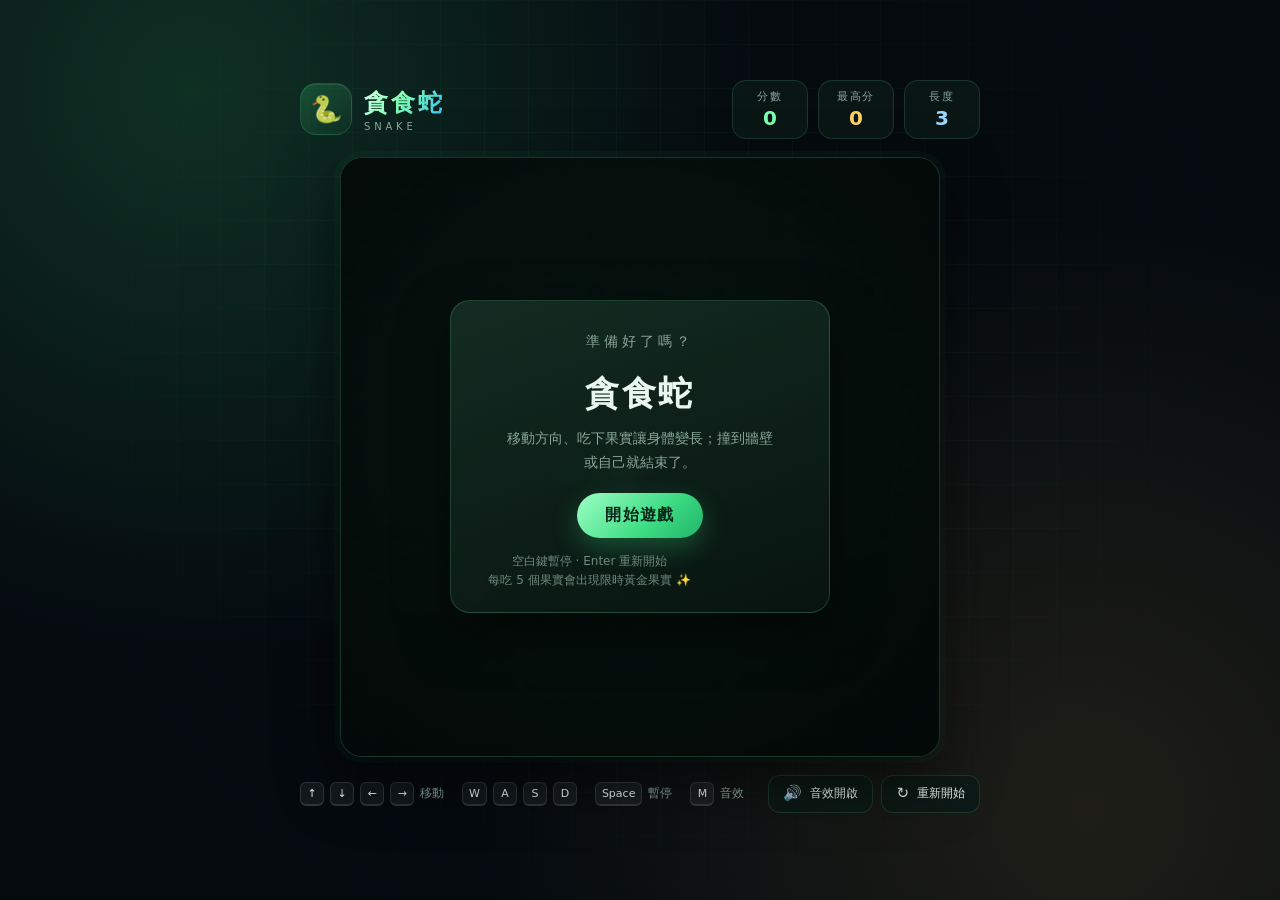
<file: snake.html>
<!DOCTYPE html>
<html lang="zh-Hant">
<head>
  <meta charset="UTF-8" />
  <meta name="viewport" content="width=device-width, initial-scale=1.0, maximum-scale=1.0, user-scalable=no" />
  <meta name="theme-color" content="#050a0f" />
  <meta name="description" content="經典貪食蛇遊戲，支援鍵盤、滑動手勢與虛擬方向鍵。" />
  <title>貪食蛇 · Snake</title>
  <link rel="icon" href="data:image/svg+xml,%3Csvg xmlns='http://www.w3.org/2000/svg' viewBox='0 0 100 100'%3E%3Ctext y='.9em' font-size='90'%3E%F0%9F%90%8D%3C/text%3E%3C/svg%3E" />
  <style>
    :root {
      --bg: #050a0f;
      --surface: rgba(12, 26, 22, 0.82);
      --line: rgba(125, 255, 178, 0.14);
      --text: #e9f7ef;
      --muted: #8aa79a;
      --accent: #4ade80;
      --accent-soft: #7dffb2;
      --gold: #ffd166;
      --danger: #ff6b81;
      --shadow: 0 24px 60px rgba(0, 0, 0, 0.55);
      --radius: 22px;
      font-family: "Segoe UI", "Noto Sans TC", "PingFang TC", "Microsoft JhengHei", system-ui, sans-serif;
    }

    *,
    *::before,
    *::after {
      box-sizing: border-box;
    }

    html {
      height: 100%;
    }

    body {
      margin: 0;
      min-height: 100vh;
      min-height: 100dvh;
      display: flex;
      align-items: center;
      justify-content: center;
      padding: 24px 16px 32px;
      color: var(--text);
      background:
        radial-gradient(circle at 15% 10%, rgba(61, 220, 132, 0.18), transparent 42%),
        radial-gradient(circle at 85% 90%, rgba(255, 209, 102, 0.1), transparent 45%),
        var(--bg);
      -webkit-font-smoothing: antialiased;
      overflow-x: hidden;
    }

    body::before {
      content: "";
      position: fixed;
      inset: 0;
      pointer-events: none;
      background-image:
        linear-gradient(rgba(125, 255, 178, 0.035) 1px, transparent 1px),
        linear-gradient(90deg, rgba(125, 255, 178, 0.035) 1px, transparent 1px);
      background-size: 44px 44px;
      -webkit-mask-image: radial-gradient(circle at 50% 40%, #000 30%, transparent 75%);
      mask-image: radial-gradient(circle at 50% 40%, #000 30%, transparent 75%);
    }

    .game-shell {
      position: relative;
      width: min(680px, 100%);
      display: flex;
      flex-direction: column;
      gap: 18px;
    }

    .hud {
      display: flex;
      flex-wrap: wrap;
      gap: 16px;
      align-items: center;
      justify-content: space-between;
    }

    .brand {
      display: flex;
      align-items: center;
      gap: 12px;
    }

    .logo {
      display: grid;
      place-items: center;
      width: 52px;
      height: 52px;
      border-radius: 16px;
      font-size: 26px;
      line-height: 1;
      background: linear-gradient(145deg, rgba(61, 220, 132, 0.22), rgba(61, 220, 132, 0.05));
      border: 1px solid var(--line);
      box-shadow: inset 0 1px 0 rgba(255, 255, 255, 0.08);
    }

    .brand h1 {
      margin: 0;
      font-size: 24px;
      letter-spacing: 0.12em;
      background: linear-gradient(120deg, #d8ffe8, var(--accent-soft) 45%, #38bdf8);
      -webkit-background-clip: text;
      background-clip: text;
      color: transparent;
    }

    .tagline {
      margin: 2px 0 0;
      font-size: 10px;
      letter-spacing: 0.38em;
      color: var(--muted);
    }

    .stats {
      display: flex;
      gap: 10px;
    }

    .stat {
      min-width: 76px;
      padding: 8px 14px;
      border-radius: 14px;
      background: var(--surface);
      border: 1px solid var(--line);
      backdrop-filter: blur(8px);
      text-align: center;
    }

    .stat-label {
      display: block;
      font-size: 11px;
      letter-spacing: 0.16em;
      color: var(--muted);
    }

    .stat strong {
      display: block;
      margin-top: 2px;
      font-size: 20px;
      font-variant-numeric: tabular-nums;
      line-height: 1.2;
    }

    #score { color: var(--accent-soft); }
    #best { color: var(--gold); }
    #length { color: #9ad7ff; }

    .board-wrap {
      position: relative;
      width: min(600px, 100%);
      margin: 0 auto;
      aspect-ratio: 1 / 1;
      border-radius: var(--radius);
      overflow: hidden;
      background: #071410;
      border: 1px solid var(--line);
      box-shadow: var(--shadow), 0 0 0 6px rgba(61, 220, 132, 0.04);
    }

    .board-wrap.hit {
      animation: shake 0.32s ease;
    }

    @keyframes shake {
      0%, 100% { transform: translateX(0); }
      20% { transform: translateX(-7px); }
      40% { transform: translateX(6px); }
      60% { transform: translateX(-4px); }
      80% { transform: translateX(3px); }
    }

    canvas {
      display: block;
      width: 100%;
      height: 100%;
      touch-action: none;
      cursor: crosshair;
    }

    .overlay {
      position: absolute;
      inset: 0;
      display: grid;
      place-items: center;
      padding: 20px;
      background: radial-gradient(circle at 50% 45%, rgba(5, 14, 11, 0.55), rgba(3, 8, 7, 0.88));
      backdrop-filter: blur(6px);
      transition: opacity 0.25s ease, visibility 0.25s ease;
    }

    .overlay.hidden {
      opacity: 0;
      visibility: hidden;
      pointer-events: none;
    }

    .overlay-card {
      width: min(380px, 100%);
      padding: 28px 24px 22px;
      text-align: center;
      border-radius: 20px;
      background: linear-gradient(160deg, rgba(20, 46, 36, 0.94), rgba(8, 20, 16, 0.96));
      border: 1px solid rgba(125, 255, 178, 0.18);
      box-shadow: 0 20px 50px rgba(0, 0, 0, 0.5);
      animation: pop 0.3s ease;
    }

    @keyframes pop {
      from { transform: scale(0.94); opacity: 0; }
      to { transform: scale(1); opacity: 1; }
    }

    .overlay-kicker {
      margin: 0 0 8px;
      font-size: 11px;
      letter-spacing: 0.28em;
      text-transform: uppercase;
      color: var(--accent);
    }

    .overlay h2 {
      margin: 0 0 10px;
      font-size: clamp(24px, 6vw, 34px);
      letter-spacing: 0.08em;
      line-height: 1.3;
    }

    .overlay p {
      margin: 0 auto 18px;
      max-width: 30ch;
      font-size: 14px;
      line-height: 1.75;
      color: var(--muted);
    }

    .overlay .hint {
      margin: 14px 0 0;
      font-size: 12px;
      line-height: 1.6;
      color: #6d8a7c;
    }

    .touch-hint {
      display: none;
    }

    .btn {
      appearance: none;
      border: 0;
      cursor: pointer;
      font: inherit;
      border-radius: 999px;
      padding: 12px 28px;
      font-weight: 700;
      letter-spacing: 0.08em;
      transition: transform 0.15s ease, box-shadow 0.15s ease, filter 0.15s ease;
    }

    .btn:active {
      transform: translateY(1px) scale(0.99);
    }

    .btn.primary {
      color: #06251a;
      background: linear-gradient(135deg, #9dffc4, #3ddc84 60%, #22b46a);
      box-shadow: 0 10px 26px rgba(61, 220, 132, 0.28);
    }

    .btn.primary:hover {
      filter: brightness(1.06);
      box-shadow: 0 14px 32px rgba(61, 220, 132, 0.38);
    }

    .btn.primary:focus-visible {
      outline: 2px solid var(--accent-soft);
      outline-offset: 3px;
    }

    .controls {
      display: flex;
      align-items: center;
      justify-content: space-between;
      gap: 12px;
      flex-wrap: wrap;
    }

    .keys {
      display: flex;
      flex-wrap: wrap;
      align-items: center;
      gap: 10px 18px;
      color: var(--muted);
      font-size: 12px;
    }

    .keys span {
      display: inline-flex;
      align-items: center;
      gap: 6px;
    }

    kbd {
      display: inline-grid;
      place-items: center;
      min-width: 24px;
      height: 24px;
      padding: 0 6px;
      border-radius: 6px;
      font-size: 11px;
      font-family: inherit;
      color: var(--text);
      background: rgba(255, 255, 255, 0.06);
      border: 1px solid rgba(255, 255, 255, 0.12);
      border-bottom-width: 2px;
    }

    .actions {
      display: flex;
      gap: 8px;
      margin-left: auto;
    }

    .icon-btn {
      display: inline-flex;
      align-items: center;
      gap: 8px;
      height: 38px;
      padding: 0 14px;
      border-radius: 12px;
      background: var(--surface);
      border: 1px solid var(--line);
      color: var(--text);
      font: inherit;
      font-size: 12px;
      cursor: pointer;
      transition: background 0.2s ease, border-color 0.2s ease;
    }

    .icon-btn:hover {
      background: rgba(61, 220, 132, 0.12);
      border-color: rgba(125, 255, 178, 0.3);
    }

    .icon-btn:focus-visible {
      outline: 2px solid var(--accent);
      outline-offset: 2px;
    }

    .icon-btn[aria-pressed="true"] {
      color: var(--gold);
    }

    .icon {
      font-size: 15px;
      line-height: 1;
    }

    .dpad {
      display: none;
      grid-template-columns: repeat(3, 64px);
      grid-template-rows: repeat(2, 56px);
      gap: 8px;
      justify-content: center;
      margin-top: 2px;
    }

    .dpad button {
      appearance: none;
      border-radius: 16px;
      border: 1px solid var(--line);
      background: linear-gradient(160deg, rgba(23, 48, 39, 0.95), rgba(10, 24, 19, 0.95));
      color: var(--accent-soft);
      font-size: 20px;
      line-height: 1;
      cursor: pointer;
      user-select: none;
      -webkit-user-select: none;
      touch-action: manipulation;
      box-shadow: inset 0 1px 0 rgba(255, 255, 255, 0.06);
      transition: background 0.12s ease, transform 0.12s ease;
    }

    .dpad button:active {
      background: rgba(61, 220, 132, 0.22);
      transform: scale(0.95);
    }

    .dpad button:focus-visible {
      outline: 2px solid var(--accent);
      outline-offset: 2px;
    }

    .dpad [data-dir="up"] { grid-column: 2; grid-row: 1; }
    .dpad [data-dir="left"] { grid-column: 1; grid-row: 2; }
    .dpad [data-dir="down"] { grid-column: 2; grid-row: 2; }
    .dpad [data-dir="right"] { grid-column: 3; grid-row: 2; }

    @media (pointer: coarse), (max-width: 720px) {
      .dpad {
        display: grid;
      }

      .keys {
        display: none;
      }

      .desktop-hint {
        display: none;
      }

      .touch-hint {
        display: inline;
      }

      .actions {
        width: 100%;
        margin-left: 0;
        justify-content: center;
      }
    }

    @media (max-width: 560px) {
      body {
        padding: 14px 10px 20px;
        align-items: flex-start;
      }

      .game-shell {
        gap: 14px;
      }

      .logo {
        width: 44px;
        height: 44px;
        font-size: 22px;
        border-radius: 13px;
      }

      .brand h1 {
        font-size: 20px;
      }

      .stats {
        width: 100%;
      }

      .stat {
        flex: 1;
        min-width: 0;
        padding: 7px 6px;
      }

      .stat strong {
        font-size: 18px;
      }

      .overlay-card {
        padding: 22px 18px 18px;
      }

      .overlay p {
        font-size: 13px;
      }

      .keys {
        gap: 8px 12px;
      }

      .keys .desktop-only {
        display: none;
      }

      .actions {
        margin-left: 0;
      }
    }

    @media (prefers-reduced-motion: reduce) {
      *,
      *::before,
      *::after {
        animation-duration: 0.01ms !important;
        transition-duration: 0.01ms !important;
      }
    }
  </style>
</head>
<body>
  <main class="game-shell">
    <header class="hud">
      <div class="brand">
        <span class="logo" aria-hidden="true">🐍</span>
        <div>
          <h1>貪食蛇</h1>
          <p class="tagline">SNAKE</p>
        </div>
      </div>
      <div class="stats">
        <div class="stat">
          <span class="stat-label">分數</span>
          <strong id="score">0</strong>
        </div>
        <div class="stat">
          <span class="stat-label">最高分</span>
          <strong id="best">0</strong>
        </div>
        <div class="stat">
          <span class="stat-label">長度</span>
          <strong id="length">3</strong>
        </div>
      </div>
    </header>

    <div class="board-wrap">
      <canvas id="board" width="600" height="600" role="img" aria-label="貪食蛇遊戲畫面"></canvas>
      <div class="overlay" id="overlay">
        <div class="overlay-card">
          <p class="overlay-kicker" id="overlayKicker">準備好了嗎？</p>
          <h2 id="overlayTitle">貪食蛇</h2>
          <p id="overlayText">移動方向、吃下果實讓身體變長；撞到牆壁或自己就結束了。</p>
          <button class="btn primary" id="overlayButton" type="button">開始遊戲</button>
          <p class="hint">
            <span class="desktop-hint">空白鍵暫停 · Enter 重新開始<br /></span>
            <span class="touch-hint">滑動畫布轉向 · 輕觸畫面暫停<br /></span>
            每吃 5 個果實會出現限時黃金果實 ✨
          </p>
        </div>
      </div>
    </div>

    <div class="controls">
      <div class="keys" aria-hidden="true">
        <span><kbd>↑</kbd><kbd>↓</kbd><kbd>←</kbd><kbd>→</kbd> 移動</span>
        <span><kbd>W</kbd><kbd>A</kbd><kbd>S</kbd><kbd>D</kbd></span>
        <span class="desktop-only"><kbd>Space</kbd> 暫停</span>
        <span class="desktop-only"><kbd>M</kbd> 音效</span>
      </div>
      <div class="actions">
        <button class="icon-btn" id="muteButton" type="button" aria-pressed="false" aria-label="切換音效">
          <span class="icon" aria-hidden="true">🔊</span><span class="icon-label">音效開啟</span>
        </button>
        <button class="icon-btn" id="restartButton" type="button" aria-label="重新開始">
          <span class="icon" aria-hidden="true">↻</span><span class="icon-label">重新開始</span>
        </button>
      </div>
    </div>

    <div class="dpad" id="dpad" aria-label="虛擬方向鍵">
      <button type="button" data-dir="up" aria-label="向上">▲</button>
      <button type="button" data-dir="left" aria-label="向左">◀</button>
      <button type="button" data-dir="down" aria-label="向下">▼</button>
      <button type="button" data-dir="right" aria-label="向右">▶</button>
    </div>
  </main>
  <script>
    (() => {
      'use strict';

      // ── 常數設定 ────────────────────────────────────────
      const COLS = 20;
      const ROWS = 20;
      const CELL = 30;
      const BOARD_W = COLS * CELL;
      const BOARD_H = ROWS * CELL;
      const BASE_TICK = 150;       // 初始每步毫秒數
      const MIN_TICK = 78;         // 最快速度
      const SPEED_STEP = 4;        // 每吃一個食物減少的毫秒數
      const GOLD_LIFETIME = 7000;  // 黃金果實存活時間 (ms)
      const GOLD_EVERY = 5;        // 每吃幾個食物出現一次黃金果實
      const APPLE_SCORE = 10;
      const GOLD_SCORE = 30;
      const STORAGE_BEST = 'snake.bestScore';
      const STORAGE_MUTED = 'snake.muted';

      // ── DOM 元素 ────────────────────────────────────────
      const canvas = document.getElementById('board');
      const ctx = canvas.getContext('2d');
      const scoreEl = document.getElementById('score');
      const bestEl = document.getElementById('best');
      const lengthEl = document.getElementById('length');
      const overlay = document.getElementById('overlay');
      const overlayKicker = document.getElementById('overlayKicker');
      const overlayTitle = document.getElementById('overlayTitle');
      const overlayText = document.getElementById('overlayText');
      const overlayButton = document.getElementById('overlayButton');
      const muteButton = document.getElementById('muteButton');
      const restartButton = document.getElementById('restartButton');
      const dpad = document.getElementById('dpad');
      const boardWrap = document.querySelector('.board-wrap');

      // ── 遊戲狀態 ────────────────────────────────────────
      // state: 'ready' | 'running' | 'paused' | 'over'
      let snake = [];
      let direction = { x: 1, y: 0 };
      let directionQueue = [];
      let food = null;
      let particles = [];
      let score = 0;
      let eaten = 0;
      let tickMs = BASE_TICK;
      let state = 'ready';
      let accumulator = 0;
      let lastFrame = performance.now();
      let bestAtRunStart = 0;

      // ── 存檔工具（無痕模式可能無法使用 localStorage）─────
      function readStored(key, fallback) {
        try {
          const raw = localStorage.getItem(key);
          return raw === null ? fallback : raw;
        } catch (error) {
          return fallback;
        }
      }

      function writeStored(key, value) {
        try {
          localStorage.setItem(key, value);
        } catch (error) {
          /* 忽略寫入失敗，不影響遊戲進行 */
        }
      }

      let best = Math.max(0, Number(readStored(STORAGE_BEST, 0)) || 0);
      let muted = readStored(STORAGE_MUTED, '0') === '1';

      // ── 畫布尺寸（支援高解析度螢幕）─────────────────────
      function setupCanvas() {
        const dpr = Math.min(window.devicePixelRatio || 1, 3);
        canvas.width = Math.round(BOARD_W * dpr);
        canvas.height = Math.round(BOARD_H * dpr);
        ctx.setTransform(dpr, 0, 0, dpr, 0, 0);
      }

      setupCanvas();

      // ── 音效（WebAudio 即時合成，無需外部檔案）───────────
      let audioCtx = null;

      function ensureAudio() {
        if (!audioCtx) {
          const AudioCtor = window.AudioContext || window.webkitAudioContext;
          if (!AudioCtor) return null;
          audioCtx = new AudioCtor();
        }
        if (audioCtx.state === 'suspended') {
          audioCtx.resume();
        }
        return audioCtx;
      }

      function playTone(freq, duration = 0.09, type = 'triangle', volume = 0.05, delay = 0) {
        if (muted) return;
        const ac = ensureAudio();
        if (!ac) return;
        const start = ac.currentTime + delay;
        const osc = ac.createOscillator();
        const gain = ac.createGain();
        osc.type = type;
        osc.frequency.setValueAtTime(freq, start);
        gain.gain.setValueAtTime(volume, start);
        gain.gain.exponentialRampToValueAtTime(0.0001, start + duration);
        osc.connect(gain);
        gain.connect(ac.destination);
        osc.start(start);
        osc.stop(start + duration + 0.02);
      }

      function updateMuteButton() {
        muteButton.setAttribute('aria-pressed', String(muted));
        muteButton.querySelector('.icon').textContent = muted ? '🔇' : '🔊';
        muteButton.querySelector('.icon-label').textContent = muted ? '音效關閉' : '音效開啟';
      }

      function toggleMute() {
        muted = !muted;
        writeStored(STORAGE_MUTED, muted ? '1' : '0');
        updateMuteButton();
        if (!muted) playTone(660, 0.08, 'sine', 0.05);
      }

      // ── 遊戲流程 ────────────────────────────────────────
      function newGame() {
        snake = [
          { x: 9, y: 10 },
          { x: 8, y: 10 },
          { x: 7, y: 10 },
        ];
        direction = { x: 1, y: 0 };
        directionQueue = [];
        particles = [];
        score = 0;
        eaten = 0;
        tickMs = BASE_TICK;
        accumulator = 0;
        state = 'ready';
        bestAtRunStart = best;
        boardWrap.classList.remove('hit');
        spawnFood('apple');
        updateHud();
      }

      function startGame() {
        newGame();
        state = 'running';
        lastFrame = performance.now();
        accumulator = 0;
        hideOverlay();
        ensureAudio();
        playTone(440, 0.07, 'triangle', 0.05);
      }

      function resumeGame() {
        if (state !== 'paused') return;
        state = 'running';
        lastFrame = performance.now();
        accumulator = 0;
        hideOverlay();
        ensureAudio();
      }

      function togglePause() {
        if (state === 'running') {
          state = 'paused';
          showOverlay('暫時休息', '已暫停', '按空白鍵或點擊按鈕繼續遊戲。', '繼續遊戲');
          playTone(280, 0.08, 'sine', 0.04);
        } else if (state === 'paused') {
          resumeGame();
        }
      }

      // ── 食物生成 ────────────────────────────────────────
      function spawnFood(kind) {
        const occupied = new Set(snake.map((segment) => `${segment.x},${segment.y}`));
        const free = [];
        for (let y = 0; y < ROWS; y += 1) {
          for (let x = 0; x < COLS; x += 1) {
            if (!occupied.has(`${x},${y}`)) free.push({ x, y });
          }
        }
        if (free.length === 0) {
          food = null;
          endGame('棋盤已被你填滿，完美通關！', true);
          return;
        }
        const cell = free[Math.floor(Math.random() * free.length)];
        const nextKind = kind || (eaten > 0 && eaten % GOLD_EVERY === 0 ? 'gold' : 'apple');
        food = { x: cell.x, y: cell.y, kind: nextKind, spawnedAt: performance.now() };
      }

      // ── HUD 與覆蓋層 ────────────────────────────────────
      function updateHud() {
        scoreEl.textContent = String(score);
        bestEl.textContent = String(best);
        lengthEl.textContent = String(snake.length);
      }

      function showOverlay(kicker, title, text, buttonLabel) {
        overlayKicker.textContent = kicker;
        overlayTitle.textContent = title;
        overlayText.textContent = text;
        overlayButton.textContent = buttonLabel;
        overlay.classList.remove('hidden');
      }

      function hideOverlay() {
        overlay.classList.add('hidden');
      }

      // ── 每一步的移動與判定 ──────────────────────────────
      function step() {
        if (state !== 'running') return;
        if (directionQueue.length > 0) {
          direction = directionQueue.shift();
        }

        const head = snake[0];
        const next = { x: head.x + direction.x, y: head.y + direction.y };

        // 撞牆
        if (next.x < 0 || next.x >= COLS || next.y < 0 || next.y >= ROWS) {
          endGame('撞到牆壁了！');
          return;
        }

        const willEat = food !== null && next.x === food.x && next.y === food.y;
        // 沒吃到食物時尾巴會移開，所以不必檢查最後一節
        const body = willEat ? snake : snake.slice(0, -1);
        if (body.some((segment) => segment.x === next.x && segment.y === next.y)) {
          endGame('咬到自己的身體了！');
          return;
        }

        snake.unshift(next);

        if (willEat) {
          const isGold = food.kind === 'gold';
          score += isGold ? GOLD_SCORE : APPLE_SCORE;
          eaten += 1;
          tickMs = Math.max(MIN_TICK, BASE_TICK - eaten * SPEED_STEP);
          burst(next.x, next.y, isGold ? '#ffd166' : '#ff6b81');
          playTone(isGold ? 880 : 620, 0.08, 'triangle', 0.05);
          if (isGold) {
            playTone(1180, 0.1, 'sine', 0.04, 0.07);
          }

          if (score > best) {
            best = score;
            writeStored(STORAGE_BEST, String(best));
          }

          food = null;
          if (snake.length >= COLS * ROWS) {
            updateHud();
            endGame('棋盤已被你填滿，完美通關！', true);
            return;
          }

          spawnFood();
          updateHud();
        } else {
          snake.pop();
        }
      }

      // ── 遊戲結束／通關 ──────────────────────────────────
      function endGame(message, isWin = false) {
        if (state === 'over') return;
        state = 'over';

        const isNewBest = score > bestAtRunStart;
        if (score > best) {
          best = score;
          writeStored(STORAGE_BEST, String(best));
        }
        updateHud();

        if (isWin) {
          playTone(660, 0.12, 'sine', 0.05);
          playTone(880, 0.14, 'sine', 0.05, 0.1);
          playTone(1320, 0.18, 'sine', 0.05, 0.22);
        } else {
          playTone(220, 0.14, 'sawtooth', 0.04);
          playTone(150, 0.22, 'sawtooth', 0.04, 0.12);
          boardWrap.classList.remove('hit');
          void boardWrap.offsetWidth; // 強制重排以重新觸發動畫
          boardWrap.classList.add('hit');
        }

        const title = isWin ? '你贏了！' : message;
        const text = isNewBest
          ? `本局得分 ${score} 分 · 刷新最高分！`
          : `本局得分 ${score} 分 · 最高分 ${best} 分`;
        showOverlay(isWin ? '完美通關' : '遊戲結束', title, text, '再玩一次');
      }

      // ── 輸入控制 ────────────────────────────────────────
      const KEY_DIRECTIONS = {
        ArrowUp: { x: 0, y: -1 },
        ArrowDown: { x: 0, y: 1 },
        ArrowLeft: { x: -1, y: 0 },
        ArrowRight: { x: 1, y: 0 },
        w: { x: 0, y: -1 },
        s: { x: 0, y: 1 },
        a: { x: -1, y: 0 },
        d: { x: 1, y: 0 },
      };

      const DPAD_DIRECTIONS = {
        up: { x: 0, y: -1 },
        down: { x: 0, y: 1 },
        left: { x: -1, y: 0 },
        right: { x: 1, y: 0 },
      };

      function queueDirection(next) {
        if (state === 'ready') {
          startGame();
        }
        if (state !== 'running') return;

        // 以「最後一個排隊中的方向」判斷，避免快速連按造成 180 度反轉
        const last = directionQueue.length > 0 ? directionQueue[directionQueue.length - 1] : direction;
        if (last.x === next.x && last.y === next.y) return;
        if (last.x === -next.x && last.y === -next.y) return;
        if (directionQueue.length < 2) {
          directionQueue.push(next);
        }
      }

      document.addEventListener('keydown', (event) => {
        if (event.altKey || event.ctrlKey || event.metaKey) return;

        const key = event.key.length === 1 ? event.key.toLowerCase() : event.key;
        const nextDirection = KEY_DIRECTIONS[key];

        // 忽略長按自動重複，避免空白鍵連續切換暫停狀態
        if (event.repeat) {
          if (nextDirection || key === ' ' || key === 'Enter' || key === 'r' || key === 'm') {
            event.preventDefault();
          }
          return;
        }

        if (nextDirection) {
          event.preventDefault();
          queueDirection(nextDirection);
          return;
        }

        if (key === ' ') {
          event.preventDefault();
          if (state === 'ready') {
            startGame();
          } else if (state === 'running' || state === 'paused') {
            togglePause();
          }
          return;
        }

        if (key === 'Enter') {
          event.preventDefault();
          if (state === 'ready' || state === 'over') {
            startGame();
          } else if (state === 'paused') {
            resumeGame();
          }
          return;
        }

        if (key === 'r') {
          event.preventDefault();
          startGame();
          return;
        }

        if (key === 'm') {
          event.preventDefault();
          toggleMute();
        }
      });

      overlayButton.addEventListener('click', () => {
        if (state === 'paused') {
          resumeGame();
        } else {
          startGame();
        }
      });

      muteButton.addEventListener('click', toggleMute);
      restartButton.addEventListener('click', startGame);

      // 虛擬方向鍵（pointerdown 反應較靈敏，且支援觸控）
      dpad.addEventListener('pointerdown', (event) => {
        const button = event.target.closest('button[data-dir]');
        if (!button) return;
        event.preventDefault();
        queueDirection(DPAD_DIRECTIONS[button.dataset.dir]);
      });

      // 在畫布上滑動轉向，輕觸可開始／暫停
      let touchStart = null;

      canvas.addEventListener('touchstart', (event) => {
        if (event.touches.length !== 1) return;
        touchStart = { x: event.touches[0].clientX, y: event.touches[0].clientY };
      }, { passive: true });

      canvas.addEventListener('touchmove', (event) => {
        if (touchStart) event.preventDefault();
      }, { passive: false });

      canvas.addEventListener('touchend', (event) => {
        if (!touchStart) return;
        const touch = event.changedTouches[0];
        const dx = touch.clientX - touchStart.x;
        const dy = touch.clientY - touchStart.y;
        touchStart = null;

        if (Math.hypot(dx, dy) < 24) {
          if (state === 'ready') {
            startGame();
          } else if (state === 'running') {
            togglePause();
          }
          return;
        }

        if (Math.abs(dx) > Math.abs(dy)) {
          queueDirection({ x: Math.sign(dx), y: 0 });
        } else {
          queueDirection({ x: 0, y: Math.sign(dy) });
        }
      }, { passive: true });

      // 切到其他頁籤或視窗失焦時自動暫停
      document.addEventListener('visibilitychange', () => {
        if (document.hidden && state === 'running') togglePause();
      });

      window.addEventListener('blur', () => {
        if (state === 'running') togglePause();
      });

      window.addEventListener('resize', () => {
        setupCanvas();
        render(performance.now());
      });

      // ── 繪圖工具 ────────────────────────────────────────
      function roundedRect(x, y, width, height, radius) {
        const r = Math.min(radius, width / 2, height / 2);
        ctx.beginPath();
        ctx.moveTo(x + r, y);
        ctx.arcTo(x + width, y, x + width, y + height, r);
        ctx.arcTo(x + width, y + height, x, y + height, r);
        ctx.arcTo(x, y + height, x, y, r);
        ctx.arcTo(x, y, x + width, y, r);
        ctx.closePath();
      }

      function mixColor(from, to, ratio) {
        const a = parseInt(from.slice(1), 16);
        const b = parseInt(to.slice(1), 16);
        const t = Math.max(0, Math.min(1, ratio));
        const r = Math.round(((a >> 16) & 255) + ((((b >> 16) & 255) - ((a >> 16) & 255)) * t));
        const g = Math.round(((a >> 8) & 255) + ((((b >> 8) & 255) - ((a >> 8) & 255)) * t));
        const bl = Math.round((a & 255) + (((b & 255) - (a & 255)) * t));
        return `rgb(${r}, ${g}, ${bl})`;
      }

      function drawBackground() {
        const backdrop = ctx.createLinearGradient(0, 0, BOARD_W, BOARD_H);
        backdrop.addColorStop(0, '#081b15');
        backdrop.addColorStop(0.55, '#06130f');
        backdrop.addColorStop(1, '#04100c');
        ctx.fillStyle = backdrop;
        ctx.fillRect(0, 0, BOARD_W, BOARD_H);

        // 棋盤格線
        ctx.strokeStyle = 'rgba(125, 255, 178, 0.055)';
        ctx.lineWidth = 1;
        ctx.beginPath();
        for (let x = 1; x < COLS; x += 1) {
          ctx.moveTo(x * CELL + 0.5, 0);
          ctx.lineTo(x * CELL + 0.5, BOARD_H);
        }
        for (let y = 1; y < ROWS; y += 1) {
          ctx.moveTo(0, y * CELL + 0.5);
          ctx.lineTo(BOARD_W, y * CELL + 0.5);
        }
        ctx.stroke();

        // 中央柔光
        const glow = ctx.createRadialGradient(
          BOARD_W / 2, BOARD_H / 2, 0,
          BOARD_W / 2, BOARD_H / 2, BOARD_W * 0.7
        );
        glow.addColorStop(0, 'rgba(61, 220, 132, 0.07)');
        glow.addColorStop(1, 'rgba(61, 220, 132, 0)');
        ctx.fillStyle = glow;
        ctx.fillRect(0, 0, BOARD_W, BOARD_H);
      }

      function drawFood(now) {
        if (!food) return;

        const cx = food.x * CELL + CELL / 2;
        const cy = food.y * CELL + CELL / 2;
        const isGold = food.kind === 'gold';
        const main = isGold ? '#ffd166' : '#ff5f7e';
        const light = isGold ? '#fff3c4' : '#ffb3c1';
        const radius = CELL * (isGold ? 0.33 : 0.3) + Math.sin(now / 180) * 1.4;

        ctx.save();
        ctx.shadowColor = main;
        ctx.shadowBlur = isGold ? 26 : 18;
        const globe = ctx.createRadialGradient(
          cx - radius * 0.35, cy - radius * 0.35, radius * 0.15,
          cx, cy, radius
        );
        globe.addColorStop(0, light);
        globe.addColorStop(1, main);
        ctx.fillStyle = globe;
        ctx.beginPath();
        ctx.arc(cx, cy, radius, 0, Math.PI * 2);
        ctx.fill();
        ctx.restore();

        // 葉子
        ctx.fillStyle = isGold ? '#b7861b' : '#4ade80';
        ctx.beginPath();
        ctx.ellipse(
          cx + radius * 0.3, cy - radius - 2,
          radius * 0.46, radius * 0.22,
          -Math.PI / 5, 0, Math.PI * 2
        );
        ctx.fill();

        // 黃金果實的倒數圓環
        if (isGold) {
          const remain = Math.max(0, 1 - (now - food.spawnedAt) / GOLD_LIFETIME);
          ctx.beginPath();
          ctx.strokeStyle = 'rgba(255, 243, 196, 0.85)';
          ctx.lineWidth = 2.5;
          ctx.lineCap = 'round';
          ctx.arc(cx, cy, CELL * 0.44, -Math.PI / 2, -Math.PI / 2 + remain * Math.PI * 2);
          ctx.stroke();
        }
      }

      function drawSnake() {
        for (let i = snake.length - 1; i >= 0; i -= 1) {
          const segment = snake[i];
          const ratio = snake.length === 1 ? 0 : i / (snake.length - 1);
          const x = segment.x * CELL;
          const y = segment.y * CELL;
          const isHead = i === 0;
          const inset = isHead ? 1.6 : 3.2;
          const size = CELL - inset * 2;

          ctx.save();
          if (isHead) {
            ctx.shadowColor = 'rgba(125, 255, 178, 0.85)';
            ctx.shadowBlur = 16;
          }

          const bodyGradient = ctx.createLinearGradient(x, y, x + CELL, y + CELL);
          bodyGradient.addColorStop(0, mixColor('#b9ffd6', '#13855a', ratio));
          bodyGradient.addColorStop(1, mixColor('#48e68f', '#0a5c3e', ratio));
          ctx.fillStyle = bodyGradient;
          roundedRect(x + inset, y + inset, size, size, isHead ? 10 : 8);
          ctx.fill();

          if (isHead) {
            ctx.strokeStyle = 'rgba(235, 255, 243, 0.7)';
            ctx.lineWidth = 1.2;
            roundedRect(x + inset, y + inset, size, size, 10);
            ctx.stroke();
          }
          ctx.restore();
        }
        drawEyes();
      }

      function drawEyes() {
        const head = snake[0];
        if (!head) return;

        const cx = head.x * CELL + CELL / 2;
        const cy = head.y * CELL + CELL / 2;
        const forwardX = direction.x;
        const forwardY = direction.y;
        const sideX = -forwardY;
        const sideY = forwardX;

        for (const sign of [-1, 1]) {
          const ex = cx + forwardX * 6 + sideX * 6 * sign;
          const ey = cy + forwardY * 6 + sideY * 6 * sign;

          ctx.fillStyle = '#052016';
          ctx.beginPath();
          ctx.arc(ex, ey, 3.1, 0, Math.PI * 2);
          ctx.fill();

          ctx.fillStyle = 'rgba(255, 255, 255, 0.9)';
          ctx.beginPath();
          ctx.arc(ex + 1.1, ey - 1.1, 1.05, 0, Math.PI * 2);
          ctx.fill();
        }
      }

      // ── 粒子特效 ────────────────────────────────────────
      function burst(cellX, cellY, color) {
        const cx = cellX * CELL + CELL / 2;
        const cy = cellY * CELL + CELL / 2;

        for (let i = 0; i < 14; i += 1) {
          const angle = Math.random() * Math.PI * 2;
          const speed = 0.8 + Math.random() * 3.2; // 每幀像素
          particles.push({
            x: cx,
            y: cy,
            vx: Math.cos(angle) * speed,
            vy: Math.sin(angle) * speed,
            life: 1,
            size: 1.5 + Math.random() * 3,
            color,
          });
        }

        if (particles.length > 240) {
          particles.splice(0, particles.length - 240);
        }
      }

      function updateParticles(dt) {
        const frameScale = dt / 16.667;
        for (let i = particles.length - 1; i >= 0; i -= 1) {
          const particle = particles[i];
          particle.x += particle.vx * frameScale;
          particle.y += particle.vy * frameScale;
          particle.vx *= 0.99;
          particle.vy *= 0.99;
          particle.life -= dt / 650;
          if (particle.life <= 0) particles.splice(i, 1);
        }
      }

      function drawParticles() {
        ctx.save();
        for (const particle of particles) {
          ctx.globalAlpha = Math.max(0, particle.life) * 0.9;
          ctx.fillStyle = particle.color;
          ctx.beginPath();
          ctx.arc(particle.x, particle.y, Math.max(0.4, particle.size * particle.life), 0, Math.PI * 2);
          ctx.fill();
        }
        ctx.restore();
      }

      function render(now) {
        ctx.clearRect(0, 0, BOARD_W, BOARD_H);
        drawBackground();
        drawFood(now);
        drawSnake();
        drawParticles();
      }

      // ── 主迴圈（固定步長 + 畫面更新）─────────────────────
      function frame(now) {
        const dt = Math.min(now - lastFrame, 250);
        lastFrame = now;

        if (state === 'running') {
          accumulator += dt;
          let steps = 0;

          // 一次最多補 8 步，避免分頁回來時瞬間暴衝
          while (accumulator >= tickMs && state === 'running' && steps < 8) {
            accumulator -= tickMs;
            step();
            steps += 1;
          }
          if (accumulator > tickMs * 4) accumulator = 0;

          // 黃金果實過期後變回普通蘋果
          if (state === 'running' && food && food.kind === 'gold'
            && now - food.spawnedAt > GOLD_LIFETIME) {
            spawnFood('apple');
          }
        }

        updateParticles(dt);
        render(now);
        requestAnimationFrame(frame);
      }

      // ── 初始化 ──────────────────────────────────────────
      newGame();
      updateMuteButton();
      showOverlay('準備好了嗎？', '貪食蛇', '移動方向、吃下果實讓身體變長；撞到牆壁或自己就結束了。', '開始遊戲');
      render(performance.now());
      requestAnimationFrame(frame);
    })();
  </script>
</body>
</html>
</file>
